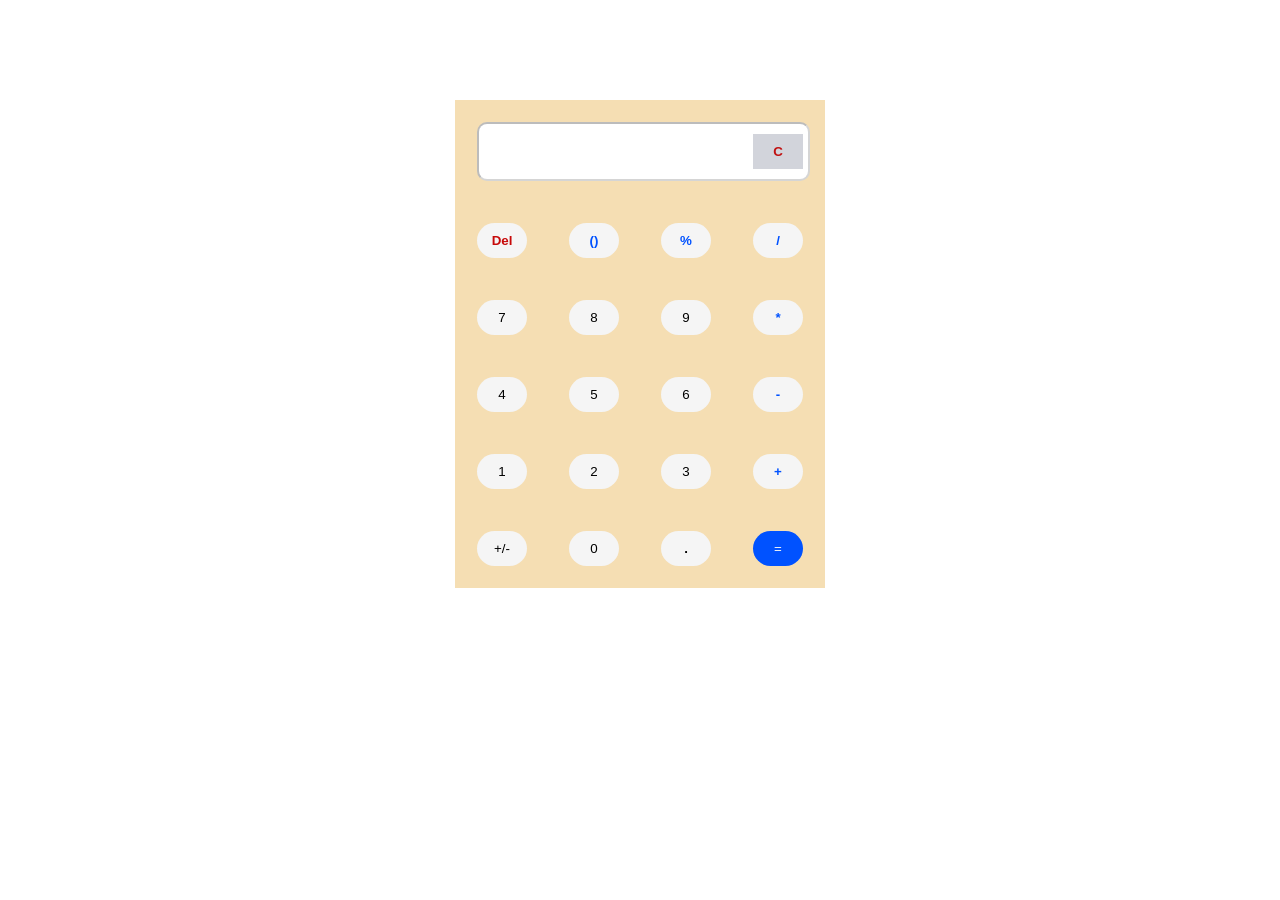
<file: index.html>
<!DOCTYPE html>
<html lang="en">
<head>
    <meta charset="UTF-8">
    <meta http-equiv="X-UA-Compatible" content="IE=edge">
    <meta name="viewport" content="width=device-width, initial-scale=1.0">
    <title>Calculator</title>
    <link rel="stylesheet" href="asset/css/style.css">
</head>
<body onload="greet()">
    <table colspan="2">
        <tbody>
            <td colspan="3"><input type="text" name=" cal" id="cent" disabled></td>
            <td><input style="border-radius: 0; background-color: #d2d4db; color: rgb(192, 17, 17); font-weight: 900;" type="button" onclick="removeAll()" value="C"></td>
            <tr>
                <td><input type="button" style="color: rgb(199, 9, 9); font-weight: 600;" onclick="mine()" value="Del"></td>
                <td><input type="button" style="color: #0052ff; font-weight: 800;" onclick="num('()')" value="()"></td>
                <td><input type="button" style="color: #0052ff; font-weight: 800;" onclick="num('%')" value="%"></td>
                <td><input type="button" style="color: #0052ff; font-weight: 800;" onclick="num('/')" value="/"></td>
            </tr>
            <tr>
                <td><input type="button" onclick="num('7')" value="7"></td>
                <td><input type="button" onclick="num('8')" value="8"></td>
                <td><input type="button" onclick="num('9')" value="9"></td>
                <td><input type="button" style="color: #0052ff; font-weight: 800;" onclick="num('*')" value="*"></td>
            </tr>
            <tr>
                <td><input type="button" onclick="num('4')" value="4"></td>
                <td><input type="button" onclick="num('5')" value="5"></td>
                <td><input type="button" onclick="num('6')" value="6"></td>
                <td><input type="button" style="color: #0052ff; font-weight: 800; font-weight: 800;" onclick="num('-')" value="-"></td>
            </tr>
                <td><input type="button" onclick="num('1')" value="1"></td>
                <td><input type="button" onclick="num('2')" value="2"></td>
                <td><input type="button" onclick="num('3')" value="3"></td>
                <td><input type="button" style="color:#0052ff; font-weight: 800;" onclick="num('+')" value="+"></td>
            </tr>
            <tr>
                <td><input type="button" onclick="num('+/-')" value="+/-"></td>
                <td><input type="button" onclick="num('0')" value="0"></td> 
                <td><input type="button" style="font-weight: 800;" onclick="num('.')" value="."></input></td> 
                <td><input type="button" style="background-color: #0052ff; color: whitesmoke;" onclick="answer()" value="="></td> 
            </tr>
        </tbody>
        
    </table>

    
    <script src="index.js"></script>
</body>
</html>
</file>
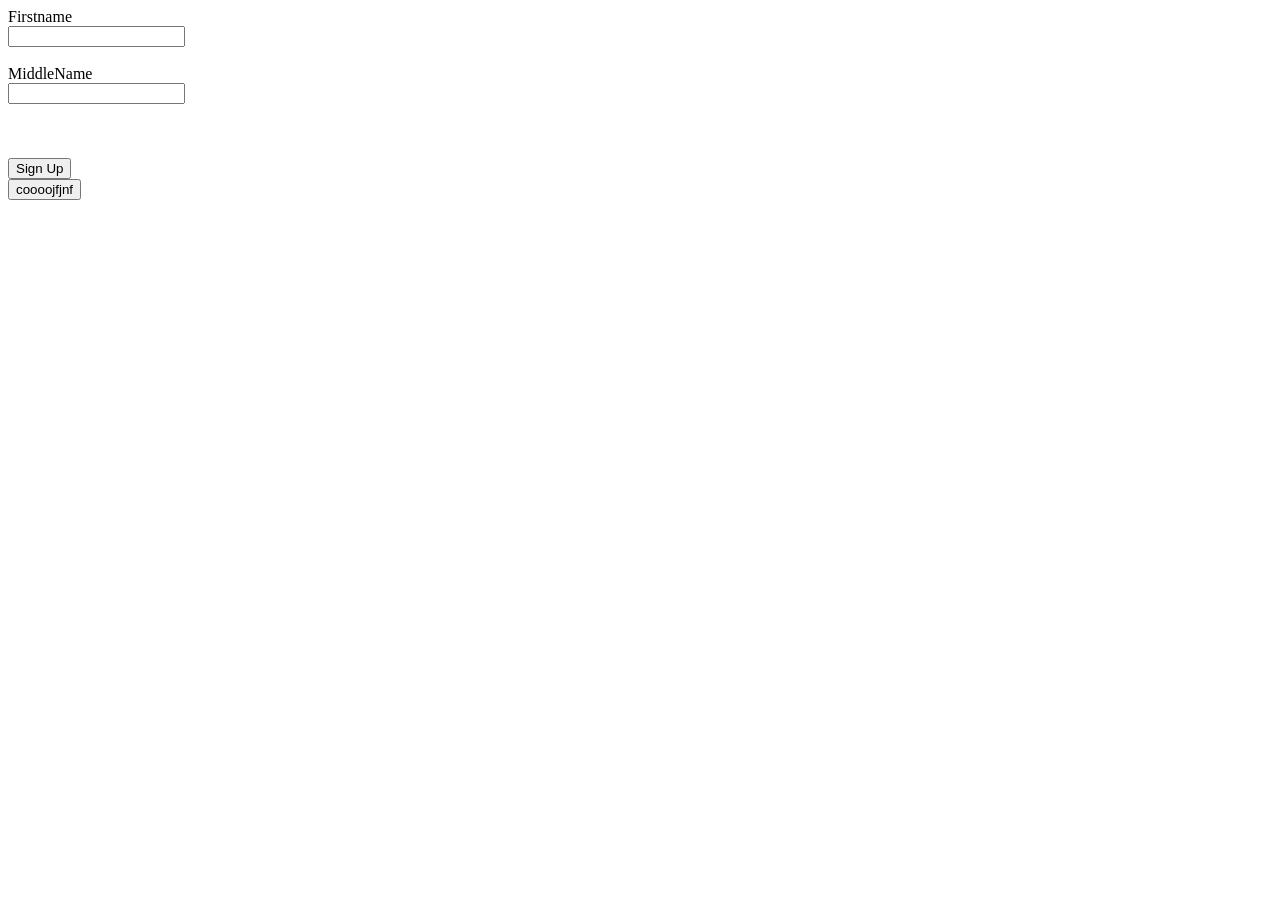
<file: form.html>
<!DOCTYPE html>
<html lang="en">
<head>
    <meta charset="UTF-8">
    <meta http-equiv="X-UA-Compatible" content="IE=edge">
    <meta name="viewport" content="width=device-width, initial-scale=1.0">
    <title>Document</title>
    <style>
    
    </style>
</head>
<body>
    <form id="form-log">
        <label for="firstname">Firstname</label><br>
        <input type="text" name="first" id="firstName">
        <br><br>
        <label for="middleName">MiddleName</label><br>
        <input type="text" name="middle" id="middleName">
        <br><br>
        <!-- <label for="username">Username</label><br>
        <input type="text" name="last" id="userName">
        <br><br>
        <label for="firstname">Password</label><br>
        <input type="text" name="pass" id="firstName"> -->
        <br><br>
        <button onclick="subMit()">Sign Up</button>
        <!-- <input type="submit" name="sum" id="subMit"> -->

    </form>
    <!-- <div>
        Lorem ipsum dolor sit amet consectetur adipisicing elit. Sit ullam vel vero id maiores? Consequatur, fuga. Labore, voluptate. Sint praesentium nostrum perspiciatis nobis quam, esse eos. Eveniet, dicta eligendi molestiae totam doloremque quis expedita animi nisi odit amet sint. Fugiat rerum velit voluptatum molestiae inventore officia est blanditiis ipsam aliquid, consectetur voluptate voluptates et vitae architecto reprehenderit distinctio accusamus suscipit nulla qui veritatis voluptatem! Nemo placeat laudantium incidunt optio sit cumque neque vel labore! Quasi ipsa quam eos exercitationem. Voluptates aut nemo numquam ipsum minima praesentium provident architecto, aspernatur ratione unde facilis quo magnam, libero recusandae fugit delectus sapiente. Illum expedita neque ipsum repudiandae quas, sint, recusandae, saepe cupiditate vitae voluptatibus rem non? Nesciunt, ex ea! Saepe, corporis distinctio aperiam quos dolores voluptate blanditiis rerum quo deserunt eaque, laboriosam id! Quo, tempore. Doloremque aperiam eaque error reiciendis nesciunt blanditiis ad accusamus ratione quam laborum nihil magnam consectetur, excepturi earum architecto alias tempore deleniti incidunt quia similique sed placeat natus quas reprehenderit? Assumenda libero deserunt expedita saepe fuga rem mollitia repudiandae labore. Illum nesciunt aliquid ipsam, eum sint dolore eaque reiciendis corrupti quaerat, molestiae totam numquam explicabo tempore ipsa. Nemo inventore similique, temporibus perspiciatis nobis quis rerum delectus ipsa nihil quaerat omnis ducimus voluptates, cupiditate aperiam velit at et ratione culpa nulla. Facere, esse at. Laborum dicta amet distinctio iure dolore qui, repudiandae exercitationem ipsam impedit aut, quos eos. Rem ipsam laborum mollitia delectus voluptatum facere quae at quasi nam vel dolor expedita quaerat labore minima laudantium sint minus nulla aut saepe, possimus deserunt. Dignissimos nemo quos exercitationem deleniti fugiat. At voluptas consequatur consequuntur pariatur nostrum tempore dolore beatae commodi cumque inventore sequi iste aut quos rem, distinctio neque id dignissimos reprehenderit! Iste at nisi officia fugit a quas! Magni harum eaque debitis, reiciendis unde minima optio enim aut veritatis eum officia aperiam reprehenderit sint repellendus, beatae at modi iste quo. Tenetur sapiente aliquam, beatae delectus aspernatur aut vero est natus dolorum porro. Necessitatibus provident at consequatur laudantium nihil dolor distinctio itaque rem officiis reiciendis repellendus harum eligendi vitae voluptas reprehenderit natus obcaecati cum amet unde recusandae, qui architecto neque. Recusandae nulla numquam, dolore illum at accusamus omnis? Et quisquam ducimus nihil quae exercitationem repellendus unde excepturi nemo aliquid, repellat magnam quo nulla. Provident quibusdam pariatur eum in. Fuga excepturi delectus rerum, dolorem iste fugit labore quaerat eaque accusantium velit ex molestias sint quos modi? Possimus voluptatem ullam voluptatibus blanditiis, harum dolorem doloremque hic. Animi, deserunt fugit. Culpa ipsum nulla fugiat quia. Numquam amet harum excepturi, adipisci sapiente quidem iste modi aliquid architecto accusantium tenetur necessitatibus doloribus sit maiores perferendis iusto, eaque quam est, reprehenderit aliquam ipsa sint? Iure ipsam expedita voluptatibus animi exercitationem beatae magni consectetur incidunt, repellat distinctio numquam deleniti, eum soluta ad. Aliquam nobis aut totam officiis reprehenderit! Minima quaerat at debitis nostrum quas porro pariatur architecto, voluptatum quisquam numquam repudiandae itaque molestias sit dolorum quia quod totam sint? Debitis facilis exercitationem optio veritatis a aut rerum rem doloremque ratione nisi sed ipsa amet eos minima adipisci reiciendis ad qui officiis vero autem nostrum nulla, accusamus ex. Quaerat quos in recusandae doloribus suscipit asperiores et reiciendis enim fugiat deleniti. Quia, amet? Quae blanditiis debitis delectus impedit eligendi mollitia dolorem laboriosam nisi, maiores assumenda tempore amet quidem? Numquam necessitatibus excepturi, veritatis illum vero repellendus dicta, perspiciatis nemo ipsa sed eum, provident et inventore? Pariatur voluptates error doloribus numquam enim, soluta ad, dicta non inventore sed reprehenderit nihil molestiae labore minima earum veniam dolore! Nisi iusto animi illum exercitationem numquam labore, aliquam officia, iste ut, eum veniam? Officia dolore quae sequi, nostrum explicabo molestiae pariatur, mollitia dolorum incidunt sapiente commodi! Quos mollitia voluptatem cupiditate, atque accusantium vel quia quam tenetur vitae officiis molestias numquam laudantium eius animi sequi, excepturi sint necessitatibus praesentium magnam asperiores inventore? Soluta, fugit? At recusandae illum debitis facilis eveniet enim consectetur, vitae quisquam dolorem, reprehenderit laboriosam. Hic deleniti consequuntur facere neque libero, eaque explicabo eum voluptas aliquid tempore recusandae, ducimus consequatur vitae laboriosam voluptates qui minima quaerat asperiores at in, officiis reiciendis ut dicta corrupti. Repudiandae, quasi, magni porro reprehenderit aut, suscipit perspiciatis accusantium asperiores impedit architecto nostrum sapiente consequuntur magnam sunt officia voluptatum voluptate fuga ea facilis a in. Nisi quo odit incidunt molestiae? Cupiditate tempore dicta similique, accusantium dolor pariatur autem voluptate fugiat magni aut velit eaque consequatur ducimus commodi error laudantium libero labore corrupti perferendis quasi et. Quisquam corporis laudantium iure debitis, a ab perspiciatis asperiores facere officiis inventore voluptates. Esse possimus, alias, nam doloribus officia optio asperiores eos, repudiandae odio minima vero maiores eaque laboriosam? Dolor a accusamus eos cupiditate molestias ut tempora itaque alias illo excepturi perferendis eum ea vitae, aut earum atque vel iure tempore aliquid quos obcaecati id quae perspiciatis. Cupiditate esse voluptatem voluptatibus quam vero reprehenderit sequi facere tempora voluptate adipisci. A excepturi non sequi. Numquam sequi temporibus optio nihil asperiores veniam voluptatibus voluptatum unde in illum ducimus, tempore labore alias fuga architecto dolor dolore iure. Quisquam blanditiis temporibus nostrum consequatur voluptas facilis. Perferendis fugiat molestias provident voluptatum, ratione iste sint aliquam aut esse et eveniet culpa neque at facilis laudantium fuga? Corrupti fugit beatae, nostrum perferendis placeat odit reprehenderit pariatur reiciendis suscipit repellat, quo harum maiores inventore ut, aperiam quis dolor totam illo minima dolores nam a unde earum sequi. Temporibus dolorum quasi laboriosam. Eum modi id quod maxime, explicabo quisquam reiciendis suscipit voluptas sit? Magni aspernatur itaque ex quas error harum consectetur nisi sapiente vero. Praesentium dolorem totam magni expedita cumque laboriosam quae dolore perspiciatis commodi vero nesciunt illo enim vel suscipit possimus, vitae maiores dignissimos quaerat ut modi animi fugit consequuntur! Quam voluptas expedita labore beatae doloribus eveniet aperiam vel amet cupiditate dolor numquam maiores iusto, quia officiis doloremque dignissimos reprehenderit? Ut repellendus eos, non porro, eaque molestias quaerat, adipisci quas blanditiis officia corrupti atque consequatur? Officia perspiciatis et eius, tempora voluptatem commodi dolore, eveniet odit facilis, alias numquam. Sapiente alias autem ad suscipit! Cum velit nesciunt sunt aperiam omnis possimus earum, ad ullam reprehenderit, asperiores sequi nobis consequuntur rem deserunt libero quos quis autem!
        Lorem ipsum dolor sit amet consectetur adipisicing elit. Quo nam distinctio minus natus unde, hic sed tempora sint ducimus magni quod excepturi repellendus quibusdam obcaecati vel similique dignissimos cum facilis officiis, debitis vitae molestias! Quod vero est ipsa dolorem iure accusamus amet nostrum aspernatur dolore! Vero repellendus libero cum mollitia dolorum. Placeat totam, ad molestiae eum reprehenderit tenetur deleniti mollitia iusto velit? Repellendus fuga ullam laborum, saepe cupiditate est rem aut possimus adipisci hic molestiae illo doloremque animi at commodi nihil quam repudiandae quae ea iusto. Ex est quia doloremque mollitia laboriosam reiciendis beatae quam assumenda, rerum eos ipsum nisi totam animi praesentium eaque quaerat debitis omnis eum quisquam dolorum molestias officia? Aperiam, doloremque? Soluta eligendi eaque quas ea molestias a assumenda placeat porro, vero voluptas harum ab dolores voluptates corporis qui laborum necessitatibus culpa saepe enim distinctio suscipit, dolore illum sunt. Unde nostrum, quos quo a sapiente rem ea atque nisi, sequi doloremque esse velit nulla deserunt recusandae repudiandae! Dignissimos quo ipsum molestiae quae corrupti laboriosam atque excepturi voluptatum consectetur facere. Ea fugiat id eum perferendis praesentium, nobis culpa voluptates neque iure illo, quasi repellat qui labore quisquam consectetur velit aliquid repudiandae suscipit vero accusamus ratione tenetur nesciunt quod tempore? Soluta rerum atque accusantium! Atque libero soluta labore, porro corrupti sapiente velit provident, dolore nemo id voluptate esse, explicabo earum excepturi repellendus et saepe neque reiciendis consequatur fugit eligendi delectus facere nisi nihil? Corporis, laborum dolore? Est asperiores cum iure assumenda tempore! Excepturi ullam autem, quidem ratione sequi tempora officia quam nihil nostrum sint hic quas nulla labore fugit, voluptatibus quo culpa, commodi illum et consequatur assumenda. Consectetur quibusdam ex sed, eius exercitationem recusandae maiores qui voluptatem tenetur hic tempore, architecto temporibus praesentium quasi aspernatur officia. Ut minus ullam, itaque quod unde officiis temporibus, quos officia, delectus ipsa adipisci rem saepe velit dignissimos nobis quae. Inventore, dolores. Exercitationem, error quam consectetur eveniet iusto vitae quis, quia suscipit voluptates fuga fugit distinctio dolorem officiis saepe tempore quidem labore? Provident atque odit quod, magnam voluptate cumque quis quas distinctio et excepturi sint expedita architecto voluptatum fugiat delectus culpa ipsam id, corporis error similique. Quibusdam veritatis cum accusamus repellat modi porro dicta dignissimos, reprehenderit ea earum quod ratione eius, suscipit, quos enim recusandae asperiores sunt odio vel laborum expedita voluptate aut. Nesciunt asperiores quos exercitationem temporibus rerum dolorum quas, magni architecto laudantium debitis illum illo, repudiandae corrupti, vitae ex aliquid ducimus vero id necessitatibus. Ea tempora sunt, error nostrum perferendis atque iusto sit aperiam! Impedit alias magni facere voluptatum, exercitationem earum eos. Assumenda tenetur dolores natus architecto odit. Facere nisi adipisci iste? Magnam voluptatem error mollitia, quibusdam eligendi quasi illo a laudantium suscipit sequi alias, deserunt, repellat recusandae dolorem inventore tempora fuga reprehenderit illum aliquid ducimus? Nam rerum earum inventore corporis laborum sit libero nostrum, labore ratione. Earum, ea praesentium molestiae cum totam unde distinctio eaque quidem sequi fuga nesciunt molestias, soluta quaerat officia. Doloremque et fugiat repudiandae officiis ducimus molestias ab dolorum minus similique praesentium, tempore adipisci sint odio iure obcaecati minima, illum error! Odit, beatae in. Dolores earum commodi, veritatis saepe fuga vitae totam, maxime voluptatum placeat magni reiciendis, quasi rem quis odit aspernatur dicta deserunt in sed eveniet? Error quam nobis fugiat quasi officia accusamus at? Saepe minus autem cupiditate natus dolores maxime, voluptates provident nobis ullam voluptate numquam fuga ea vero fugiat, atque praesentium asperiores expedita! Commodi ut dicta sequi exercitationem laboriosam provident dignissimos. Corrupti, cum a sequi ratione cupiditate quidem libero rerum culpa quaerat molestias numquam laboriosam aliquam repudiandae voluptates in necessitatibus nostrum delectus! Ab culpa iure nemo voluptate quia animi tempora incidunt. Modi repellat quas odio dolorum obcaecati corrupti est fuga ducimus a earum, eligendi minima nisi voluptatum libero nemo. Eligendi architecto quod ab dolor, ex reprehenderit maxime molestias quos quia perspiciatis ipsam, quo possimus numquam delectus nesciunt enim expedita doloremque commodi ad. Quam repellendus cupiditate distinctio, facere vitae et consequuntur aut suscipit illum nihil non exercitationem excepturi! Modi, vero possimus! Modi, doloribus aut. Reiciendis rerum illo repudiandae officiis tenetur quasi dolore velit, nemo accusantium, odio adipisci, iusto accusamus doloribus eaque nisi? Accusantium, eos assumenda reiciendis quibusdam illo temporibus, non eum iusto aliquam dicta nulla et sunt molestias consequatur dolorum id ipsam delectus? Laboriosam adipisci voluptate consectetur porro nulla autem, odio nisi ipsum atque. Illum placeat, explicabo amet dolorem accusamus, asperiores ratione deserunt iure voluptatibus quas nihil impedit in. Tenetur in amet neque ducimus cum quibusdam maiores dolore, ullam perferendis quas adipisci vel, dignissimos maxime sit numquam facere quaerat ut quam voluptatibus praesentium? Minima voluptate magnam, quia possimus, odio, in quos temporibus aliquid ea velit veritatis eum ipsam. In commodi molestiae perspiciatis dolorum, fugiat, harum vel quia recusandae qui nisi voluptatibus sunt voluptatum? Ullam quas excepturi earum! Nostrum, tempora fugiat amet tempore, voluptas sint sit quo assumenda ex delectus blanditiis sunt itaque eveniet repellat nobis omnis perferendis. Harum similique vel numquam mollitia, beatae cum sunt eaque odio voluptatem eveniet nobis at! Culpa obcaecati saepe nisi, pariatur dolores asperiores officia possimus necessitatibus, corporis, harum magni! Illum, officiis consequatur accusamus repellendus odit a exercitationem illo hic natus sed asperiores ipsam, minima doloremque repellat soluta ex id obcaecati iste qui, ab aut quis. Est explicabo, quia rem libero tempore asperiores pariatur vitae vel cupiditate incidunt voluptatem harum reiciendis, accusamus consectetur, eligendi perspiciatis suscipit laborum ipsam repellat blanditiis veritatis. Dolorum, quae asperiores, recusandae autem reiciendis sint qui consectetur fugit repellat natus ipsam. Blanditiis, eaque qui. Pariatur aliquid vel, tempore itaque quod eaque officiis consequuntur? Inventore eligendi dolore quaerat nam cum maiores expedita voluptates quia. Necessitatibus in commodi voluptatum ex est voluptate autem reprehenderit numquam, id sapiente aspernatur quo minus perspiciatis unde odio, minima exercitationem molestiae sint hic similique cum fuga! Voluptates ratione harum necessitatibus neque consectetur totam vel, ducimus, natus molestiae ea cum corrupti sint explicabo officiis saepe fuga repellat labore quam dolorem? Impedit eos provident obcaecati, aperiam iusto sapiente placeat molestiae corporis voluptatem amet nulla suscipit, alias tempora, quibusdam at quas. Recusandae suscipit aperiam nostrum iusto perspiciatis quas asperiores consequatur ipsam nesciunt incidunt, vero provident, praesentium unde, dicta molestias.
    </div> -->
    <button id="niii">coooojfjnf</button>



    <!-- <form id="form-signin"> -->
        <!-- <label for="firstname">Firstname</label><br>
        <input type="text" name="first" id="firstName">
        <br><br>
        <label for="middleName">MiddleName</label><br>
        <input type="text" name="middle" id="middleName">
        <br><br> -->
        <!-- <label for="username">Username</label><br>
        <input type="text" name="last" id="sign-userName">
        <br><br>
        <label for="Password">Password</label><br>
        <input type="password" name="pass" id="sign-passWord">
        <br><br>
        <input type="submit" name="sum" onclick="signInSubmit" id="sign-subMit">
        <h1 id="nock">create</h1> -->
        

    <!-- </form> -->
    <!-- make a if statement, telling the sign up button to get the values in the username and password. 
    then write a setItem code in order to store the values in the localStorage
    then document.write the outcome of the values. -->

    <script src="form.js"></script>
</body>
</html>
</file>
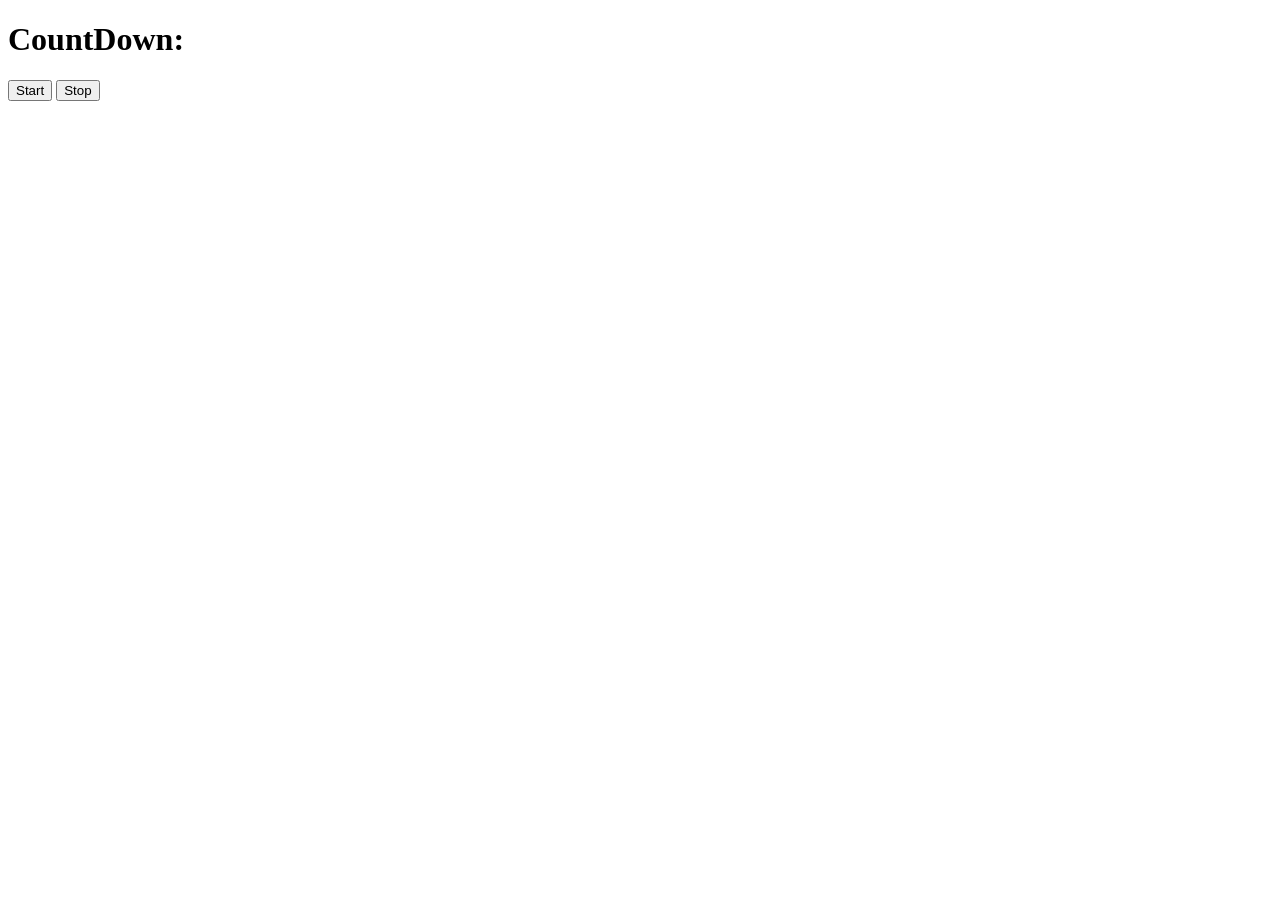
<file: knack.html>
<!DOCTYPE html>
<html lang="en">
<head>
    <meta charset="UTF-8">
    <meta http-equiv="X-UA-Compatible" content="IE=edge">
    <meta name="viewport" content="width=device-width, initial-scale=1.0">
    <title>Document</title>
</head>
<body>
    <!-- <form>
        <label>Name:</label>
        <input type="text" id="userName"><br>
        <label>Password</label>
        <input type="password" id="pass">
        <button onclick="subMit()">Sign Up</button>

    </form> -->

    <h1>CountDown: <span id="countD"></span></h1>

    <button onclick="start()">Start</button>
    <button onclick="stop()">Stop</button>



    <script src="knack.js"></script>
</body>
</html>
</file>
<file: asset/css/style.css>
tr input[type=button]{
    width: 50px;
    padding: 10px;
    cursor: pointer;
    border-radius: 20px;
    border: none;
    text-align: center;
    background-color: whitesmoke;
}
input[type=button]:hover{
    background-color: rgb(207, 204, 204);
}
input[type=button]:active{
    background-color: rgb(74, 74, 148);
}

input[type=text]{
    padding: 20px 30px;
    width: 115%;
    /* height: ; */
    border-radius: 10px;
    background-color: white;
    outline: none;
    
    
}
table{
    margin: auto;
    background-color: wheat;
    width: 20%;
    height: 80%;
    margin-top: 100px;
}
td{
    padding: 20px;
}
</file>
